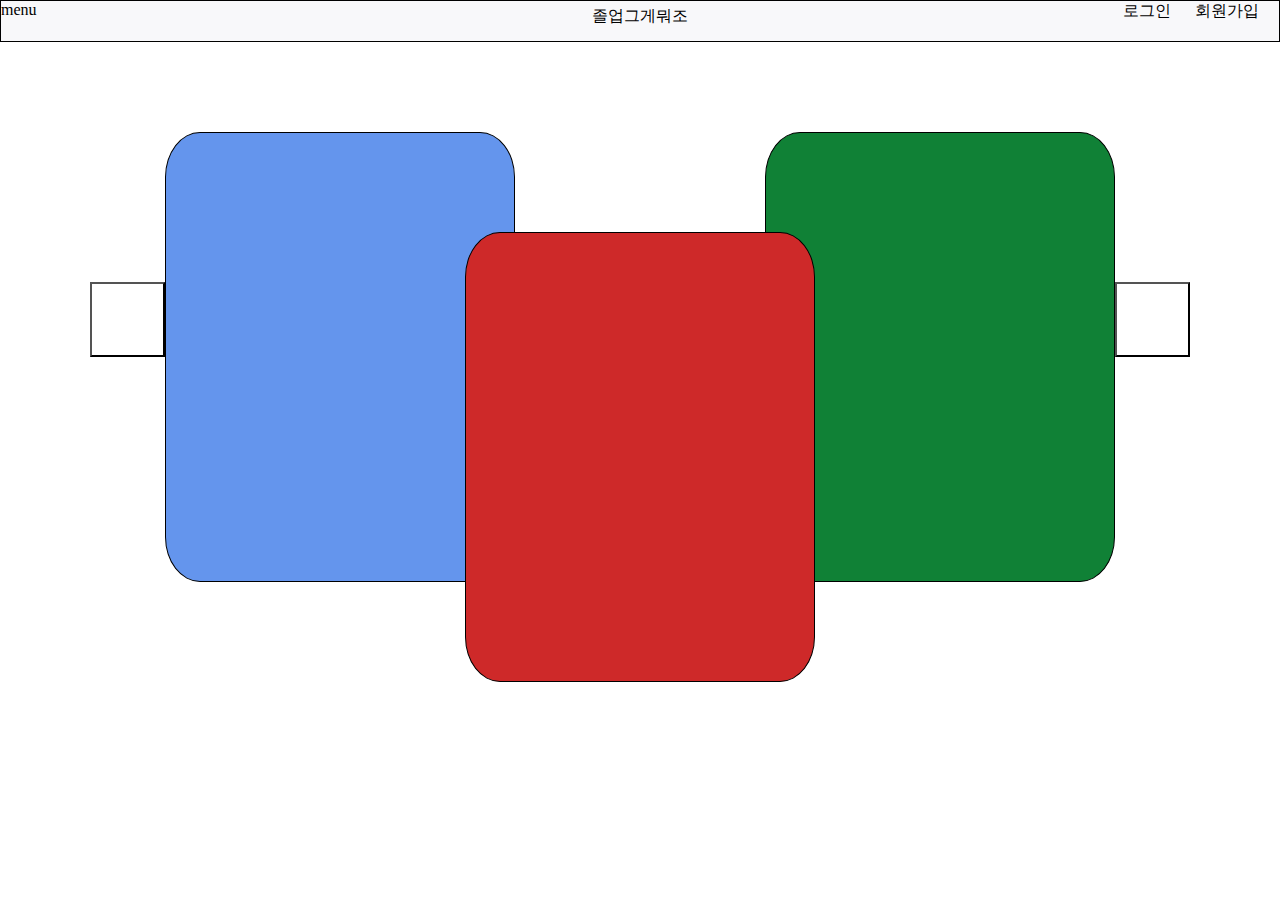
<file: index1.html>
<!DOCTYPE html>
<html lang="en">
<head>
    <meta charset="UTF-8">
    <meta name="viewport" content="width=device-width, initial-scale=1.0">
    <title>index</title>
    <style>
        * {
	        margin: 0;
            padding: 0;
            box-sizing: border-box;
        }

        div{
            display: block;
            
        }
        .header{
            border: 1px solid black;
            display: block;
            position: relative;
            width: 100%;
            height: 42px;
            clear: both;
            margin-bottom: 40px;
            background-color: #f8f8fa;
        }
        .header > div {
            display: inline;
            height: 100%;
            position: absolute;
        }
        .header li{
            list-style: none;
            padding: auto;
            display: inline-block;
            margin-right: 20px;
        }
        .title-left{
            left: 0px;
        }
        .title{
            left: 50%;
            transform: translateX(-50%);
            width: 120px;
            height: auto;
            text-align: center;
            padding-top: 5px;
        }
        .title-right{
            right: 0px;
        }
        .contents{
            display: block;
            width: 100%;
            height: 700px;
            
        }
        .size{
            display: block;
            position: relative;
            width: 1100px;
            height: 700px;
            margin: 0 auto;
            padding-top: 50px;
        }
        
        div.size > div{
            
            border: 1px solid black;
            border-radius: 10%;
            position: absolute;
            width: 350px;
            height: 450px;
            display: inline-block;
            
        }
        
        button{
            background-color: white;
        }

        .left-button{
            width: 75px;
            height: 75px;
            position: absolute;
            top: 200px;
            left: 0px;
        }
        .right-button{
            width: 75px;
            height: 75px;
            position: absolute;
            top: 200px;
            right: 0px;
        }
        #first{
            background-color: cornflowerblue;
            
        }
        #second{
            background-color: rgba(206, 41, 41);
            
        }
        #third{
            background-color: rgb(16, 129, 54);
            
        }

    </style>

    <script>
        let imgList=["first", "second", "third"];
        

        window.onload=function(){
            
            imgSelect();
        }

        function imgSelect(){
            let ck = document.getElementsByClassName("size")[0].children;
            
            
            for(let i=1; i<4; i++){

                switch (i){//애니메이션 효과 이후 초기화 키 프레임
                    case 1 :
                        ck[i].style.zIndex='1';
                        ck[i].style.left='75px';
                        ck[i].style.right='none';
                        ck[i].style.marginRight='none';
                        ck[i].style.marginLeft='none';
                        
                        break;
                    case 2 :
                        ck[i].style.zIndex='2';
                        ck[i].style.top='150px';
                        ck[i].style.left='0';
                        ck[i].style.right='0';
                        ck[i].style.marginRight='auto';
                        ck[i].style.marginLeft='auto';
                        break;

                    case 3 :
                        ck[i].style.zIndex='1';
                        ck[i].style.left='none';
                        ck[i].style.right='75px';
                        ck[i].style.marginRight='none';
                        ck[i].style.marginLeft='none';
                        break;
                }
                ck[i].id=imgList[i-1];
            }
            
        };

        function button_left(){
            let temp = imgList[0];
            
            for(let i=0; i<2; i++){
                imgList[i]=imgList[i+1];
            }
            imgList[2]=temp;
            imgSelect();
        };
        function button_right(){
            let temp = imgList[2];
            
            for(let i=2; i>=1; i--){
                imgList[i]=imgList[i-1];
            }
            imgList[0]=temp;
            
            imgSelect();
        };
    </script>
    
</head>
<body>
    <div>
        <div class="header">
            <div class="title-left">
                menu
            </div>
            <div class="title">
                졸업그게뭐조
            </div>
            <div class="title-right">
                <li><a>로그인</a></li>
                <li><a>회원가입</a></li>
            </div>
        </div>

        <div class="contents">
            
            <div class="size" id="select">
                <button class="left-button" onclick="button_left();"></button>
                <div class="photo-left"></div>
                
                <div class="photo"></div>
                <div class="photo-right"></div>
                <button class="right-button" onclick="button_right();"></button>
            </div>
            
        </div>

        <div class="footer">

        </div>
    </div>
</body>
</html>
</file>
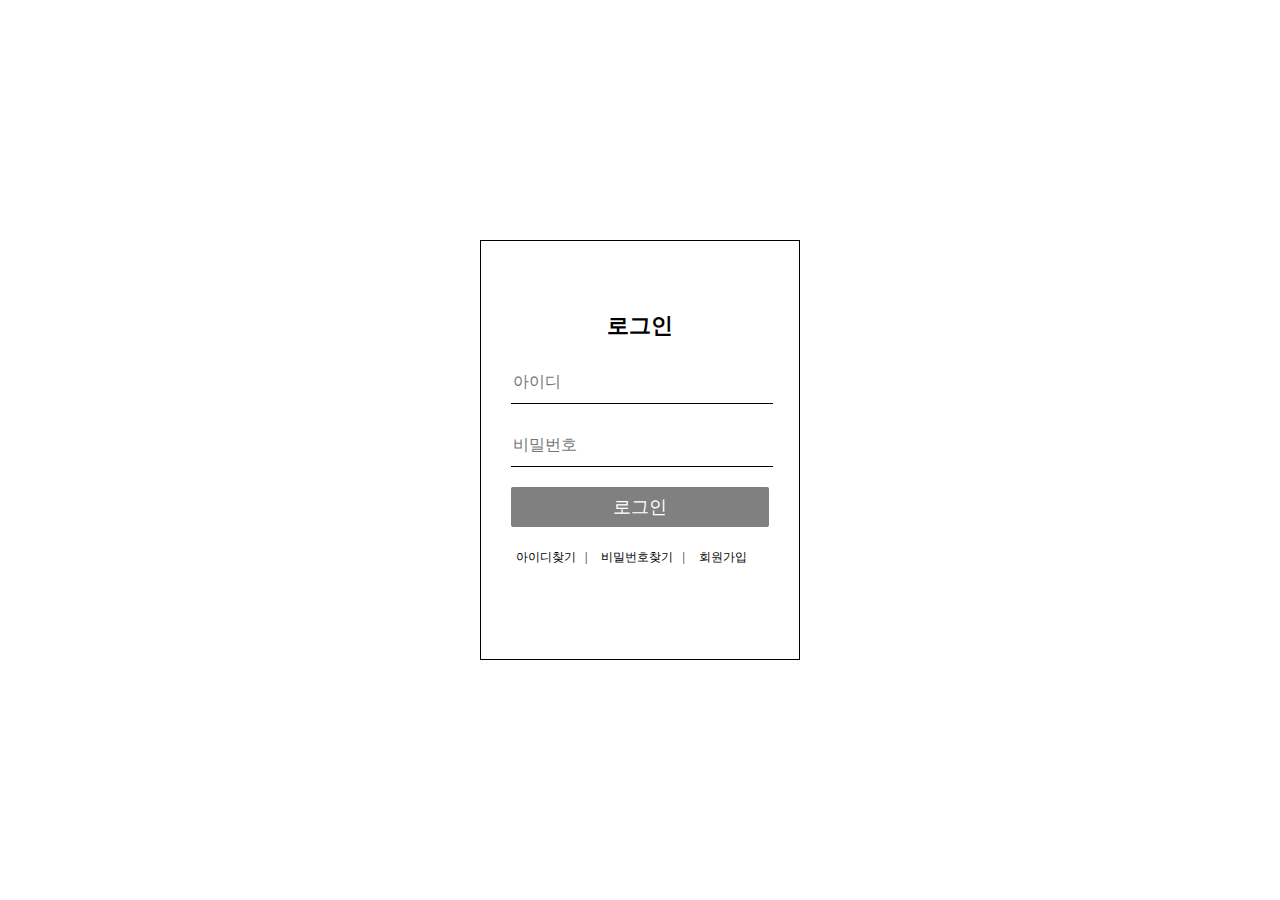
<file: longin_form.html>
<!DOCTYPE html>
<html>
<head>
    <meta charset="UTF-8">
    <meta http-equiv="X-UA-Compatible" content="IE=edge">
    <meta name="viewport" content="width=device-width, initial-scale=1.0">
    <title>로그인</title>
    <link href="login_style.css" rel="stylesheet">
</head>
<body>
    <div class="loginbox">
        <h1>로그인</h1>
        <form>
            <input type="text" name="" placeholder="아이디"><br>
            <input type="password" name="" placeholder="비밀번호"><br>
            <!--
            <input type="checkbox" name="">아이디저장<br>
            -->
            <input type="submit" name="" value="로그인"><br>
            <a href="" target="_self">아이디찾기 &nbsp;&nbsp;|</a>
            <a href="" target="_self">비밀번호찾기 &nbsp;&nbsp;|</a>
            <a href="" target="_self">회원가입</a>
        </form>
    </div>
</body>
</html>
</file>
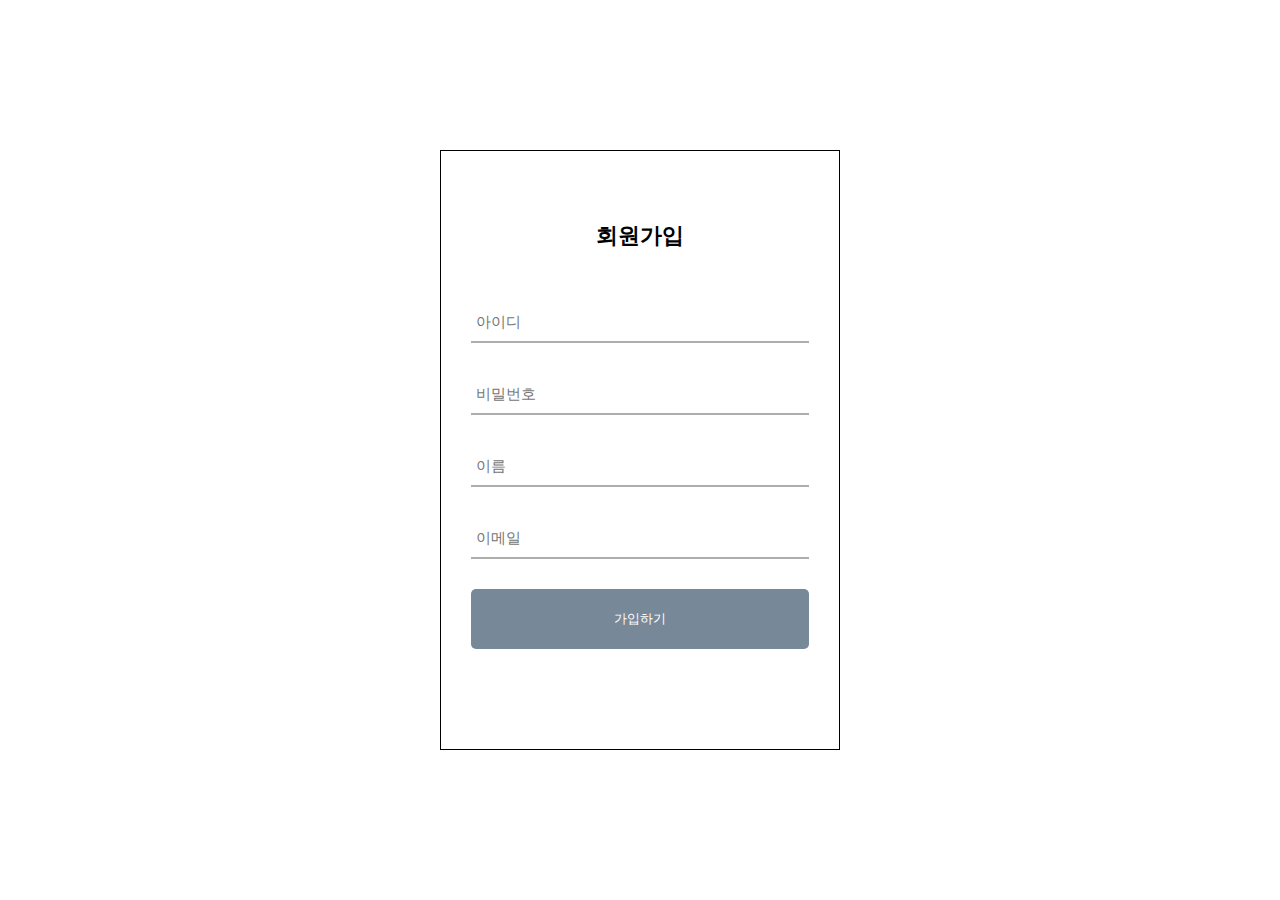
<file: signup_form.html>
<!DOCTYPE html>
<html>
<head>
    <meta charset="UTF-8">
    <meta http-equiv="X-UA-Compatible" content="IE=edge">
    <meta name="viewport" content="width=device-width, initial-scale=1.0">
    <title>회원가입</title>
    <link href="signup_style.css" rel="stylesheet">
</head>
<body>
    <div class="container" >
        <h1>회원가입</h1>
        <form>
            <div class="content">
                <input type="text" placeholder="아이디">
            </div>
            <div class="content">
                <input type="password" placeholder="비밀번호">
            </div>
            <div class="content">
                <input type="text" placeholder="이름">
            </div>
            <div class="content">
                <input type="text" placeholder="이메일">
            </div>
            <input type="submit" value="가입하기">
        </form>
    </div>
</body>
</html>
</file>
<file: login_style.css>
body{
    margin: 0;
    padding: 0;
    background-color:white;
    background-size: cover;
    background-position: center;
}

.loginbox{
    width: 320px;
    height: 420px;
    border: 1px solid black;
    background: white;
    color:black;
    top: 50%;
    left: 50%;
    position: absolute;
    transform: translate(-50%, -50%);
    box-sizing: border-box;
    padding: 70px 30px;
}

h1{
    margin: 0;
    padding: 0 0 20px;
    text-align: center;
    font-size: 22px;
}

.loginbox input{
    width: 100%;
    margin-bottom: 20px;
}

.loginbox input[type="text"], input[type="password"]{
    border: none;
    border-bottom: 1px solid black;
    background: transparent;
    outline: none;
    height: 40px;
    color: black;
    font-size: 16px;
}

/*
.loginbox input[type="checkbox"]{
    border: none;
    outline: none;
    height: 20px;
    bottom: 20px;
    color: black;
    font-size: 12px;
}
*/

.loginbox input[type="submit"]{
    border: none;
    outline: none;
    height: 40px;
    background: gray;
    color: white;
    font-size: 18px;
    border-radius: 2px;
}

.loginbox input[type="submit"]:hover{
    cursor: pointer;
    background: lightgray;
    color: black;
}

.loginbox a{
    text-decoration: none;
    font-size: 12px;
    line-height: 20px;
    color: black;
    margin-left: 5px;
    margin-right: 5px;
}

.loginbox a:hover{
    color: black;
    font-weight: bold;
}
</file>
<file: signup_style.css>
body{
    margin: 0;
    padding: 0;
    background-color:white;
    background-size: cover;
    background-position: center;
}
 
.container{
    width: 400px;
    height: 600px;
    border: 1px solid black;
    background: white;
    color:black;
    top: 50%;
    left: 50%;
    position: absolute;
    transform: translate(-50%, -50%);
    box-sizing: border-box;
    padding: 70px 30px;
}
 
h1{
    margin: 0;
    padding: 0 0 20px;
    text-align: center;
    font-size: 22px;
}
 
.content{
    border-bottom: 2px solid #adadad;
    position : relative; 
    margin : 30px 0;   
}
 
.content input{
    font-size : 15px; 
    color : gray;
    width : 100%;
    border : none; 
    padding : 0 5px; 
    height : 40px; 
    outline : none;   
}
 
.container input[type="submit"]{
    width :100%;
    height : 60px; 
    border : none; 
    background-color: lightslategrey;
    border-radius : 5px;
    color :white; 
    outline : none ;
}

.container input[type="submit"]:hover{
    cursor: pointer;
    background: lightgray;
    color: black;
}
</file>
